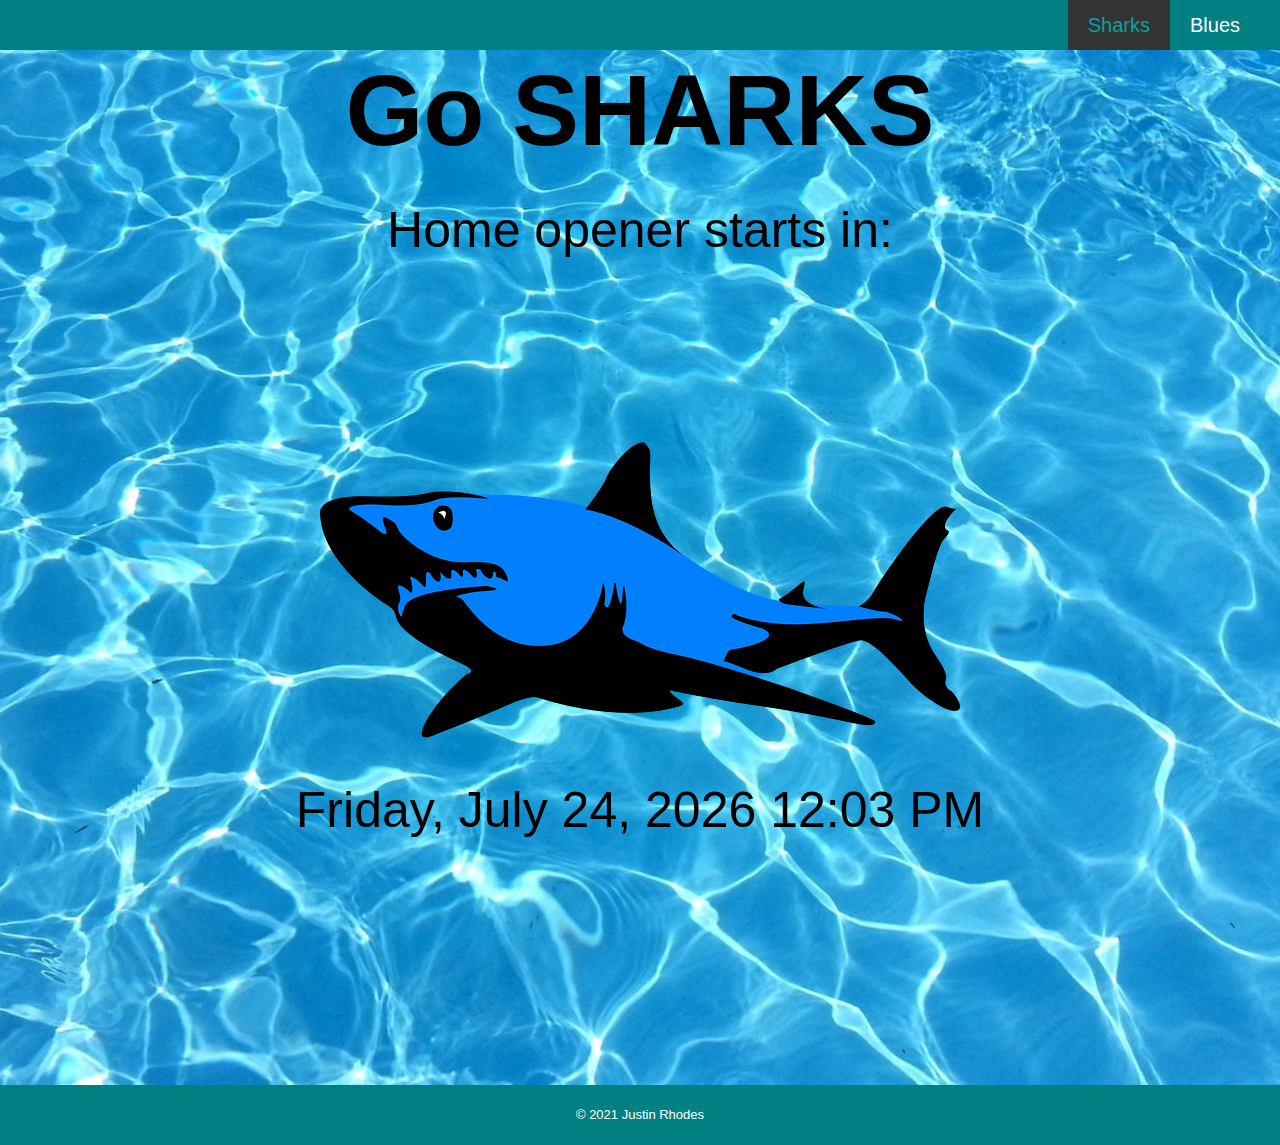
<file: index.html>
<!DOCTYPE html>
<html lang="en">
  <head>
    <meta charset="UTF-8" />
    <meta name="viewport" content="width=device-width, initial-scale=1.0" />
    <link rel="stylesheet" href="./CSS/styles.css" />
    <link
      rel="stylesheet"
      media="screen and (max-width: 812px)"
      href="./CSS/mobile.css"
    />
    <link
      rel="stylesheet"
      media="screen and (min-width: 813px, max-width: 1024px)"
      href="./CSS/landscape.css"
    />
    <title>StormMeansMe Home Page</title>
  </head>
  <body>
    <header>
      <nav id="navbar">
        <div class="container">
          <ul>
            <li><a class="current" href="index.html">Sharks</a></li>
            <li><a href="blues.html">Blues</a></li>
          </ul>
        </div>
      </nav>
    </header>

    <main class="full-bg-img">
      <section id="showcase">
        <div class="container">
          <div class="showcase-content">
            <h1 class="go-sharks">Go SHARKS</h1>
          </div>
          <p class="countdown">Home opener starts in:</p>
          <p id="countdown">
            <script src="./JavaScript/countdown.js"></script>
          </p>
          <div class="shark-img"></div>
          <div id="clockbox">
            <script src="./JavaScript/clock.js"></script>
          </div>
        </div>
      </section>
    </main>
    <footer id="footer">
      <p id="copyright">&copy; 2021 Justin Rhodes</p>
    </footer>
  </body>
</html>
</file>
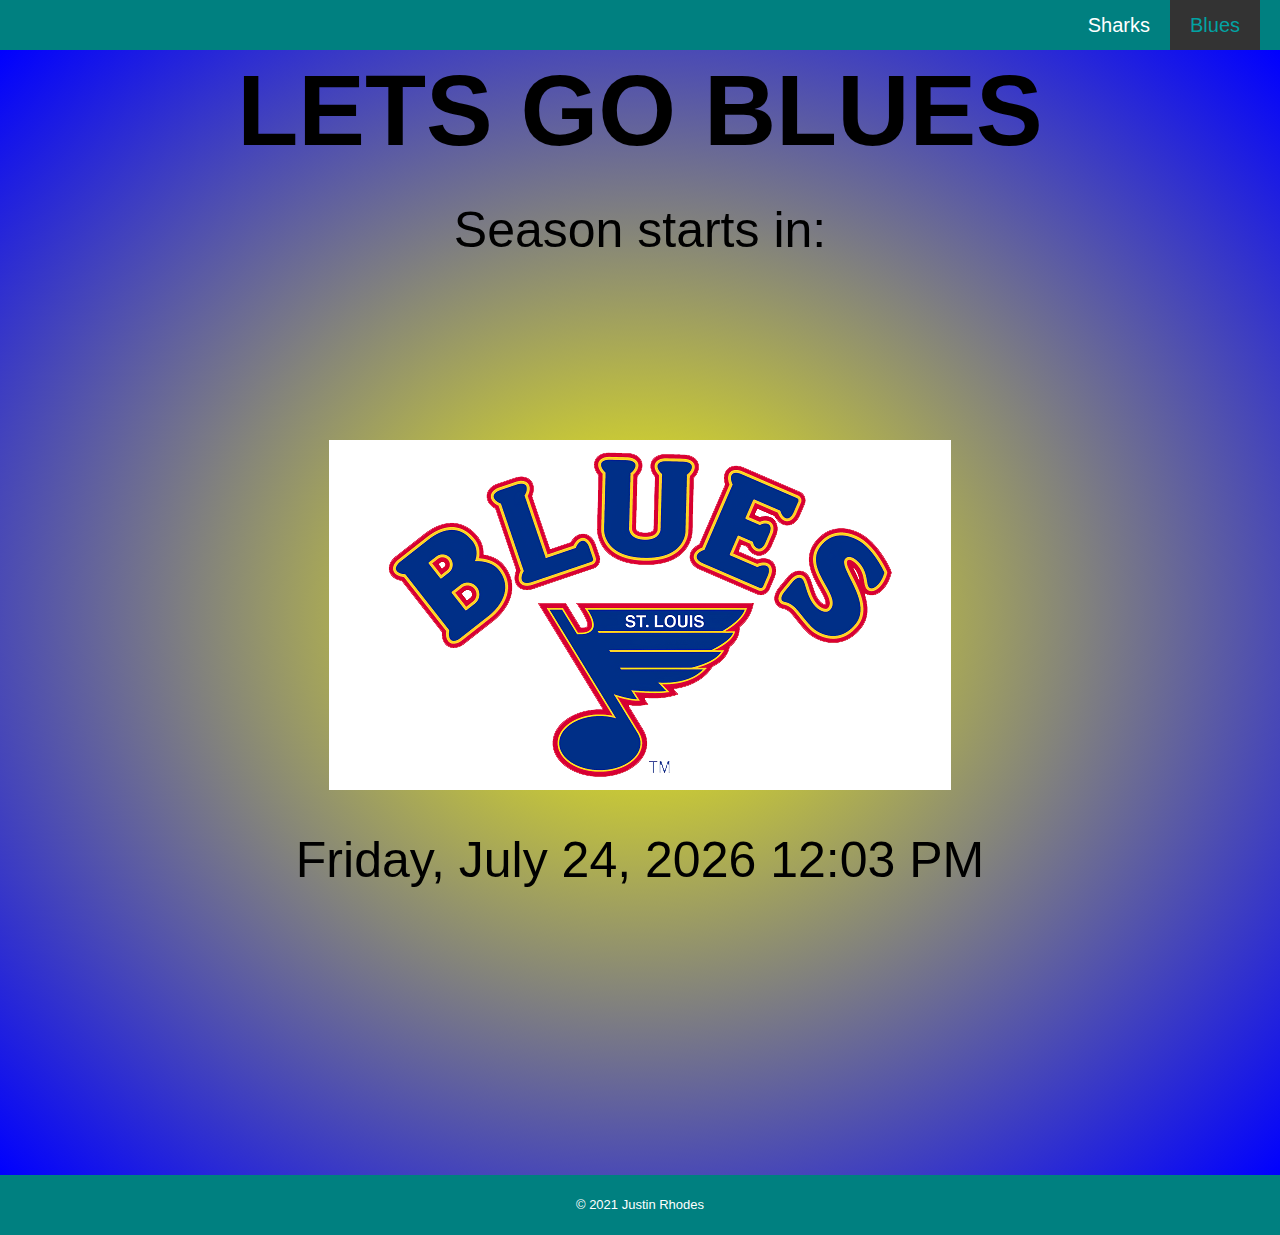
<file: blues.html>
<!DOCTYPE html>
<html lang="en">
  <head>
    <meta charset="UTF-8" />
    <meta http-equiv="X-UA-Compatible" content="IE=edge" />
    <meta name="viewport" content="width=device-width, initial-scale=1.0" />
    <link rel="stylesheet" href="./CSS/styles.css" />
    <link
      rel="stylesheet"
      media="screen and (max-width: 812px)"
      href="./CSS/mobile.css"
    />
    <link
      rel="stylesheet"
      media="screen and (min-width: 813px, max-width: 1024px)"
      href="./CSS/landscape.css"
    />
    <title>Blues Home Opener</title>
  </head>
  <body>
    <header>
      <nav id="navbar">
        <div class="container">
          <ul>
            <li><a href="index.html">Sharks</a></li>
            <li><a class="current" href="blues.html">Blues</a></li>
          </ul>
        </div>
      </nav>
    </header>

    <main class="blues-bg">
      <section id="showcase">
        <div class="container">
          <div class="showcase-content">
            <h1 class="go-blues">LETS GO BLUES</h1>
          </div>
          <p class="countdown">Season starts in:</p>
          <p id="countdown">
            <script src="./JavaScript/countdown.js"></script>
          </p>
          <div class="blues-img"></div>
          <div id="clockbox">
            <script src="./JavaScript/clock.js"></script>
          </div>
        </div>
      </section>
    </main>
    <footer id="footer">
      <p id="copyright">&copy; 2021 Justin Rhodes</p>
    </footer>
  </body>
</html>
</file>
<file: CSS/styles.css>
* {
  margin: 0;
  padding: 0;
  box-sizing: border-box;
}

html,
body {
  font-family: "Segoe UI", Tahoma, Geneva, Verdana, sans-serif;
  line-height: 2.5em;
  height: 100%;
}

a {
  text-decoration: none;
}

h1,
h2,
h3 {
  padding-bottom: 20px;
}

p {
  margin: 10px 0;
}

/* Utillity */
.container {
  margin: auto;
  max-width: 1350px;
  overflow: auto;
  padding: 0 20px;
}

.py-1 {
  padding: 10px 0;
}
.py-2 {
  padding: 20px 0;
}
.py-3 {
  padding: 30px 0;
}

/* Navbar */
#navbar {
  background: teal;
  color: #fff;
  overflow: auto;
}

#navbar a {
  color: #fff;
}

#navbar ul {
  float: right;
  list-style: none;
}

#navbar ul li {
  float: left;
}

#navbar ul li a {
  display: block;
  text-align: center;
  padding: 5px 20px;
  font-size: 20px;
}

#navbar ul li a:hover,
#navbar ul li a.current {
  background: #333;
  color: rgb(2, 163, 163);
}

/* Sharks Showcase */
#showcase {
  height: 600px;
}

.full-bg-img {
  background: url("../images/ocean.jpg") no-repeat center center/cover;
  height: 115%;
  z-index: -1;
}

.go-sharks {
  text-align: center;
  font-size: 100px;
  padding: 40px 0;
}

.countdown {
  text-align: center;
  font-size: 50px;
  padding: 30px 0;
}

#countdown {
  text-align: center;
  font-size: 125px;
  padding: 70px 0;
}

.shark-img {
  max-width: 100%;
  height: auto;
  background: url("../images/shark.png") no-repeat center;
  z-index: 1;
  padding: 150px 0;
}

#clockbox {
  text-align: center;
  font-size: 50px;
  padding: 20px 0 20px 0;
}

/* Blues Showcase */

#showcase {
  height: 600px;
}

.blues-bg {
  background: radial-gradient(yellow, blue);
  height: 125%;
  z-index: -1;
}

.go-blues {
  text-align: center;
  font-size: 100px;
  padding: 40px 0;
}

.countdown {
  text-align: center;
  font-size: 50px;
  padding: 30px 0;
}

#countdown {
  text-align: center;
  font-size: 125px;
  padding: 70px 0;
}

.blues-img {
  height: 350px;
  background: url("../images/blues-logo.png") no-repeat center;
  z-index: 1;
  padding: 20px;
}

#clockbox {
  text-align: center;
  font-size: 50px;
  padding: 50px 0 30px 0;
}

/* Footer */
#footer {
  background: teal;
  color: #fff;
  overflow: auto;
}

#footer p {
  text-align: center;
  font-size: 13px;
}
</file>
<file: CSS/mobile.css>
/* Smartphones */
@media (max-width: 812px) {
}

#navbar ul,
#navbar ul li {
  float: none;
}

#countdown {
  font-size: 5rem;
  line-height: 80px;
  padding: 35px 0;
}

#clockbox {
  line-height: 60px;
}

#footer {
  clear: both;
  position: relative;
}

/* Sharks */
.shark-img {
  display: none;
}

.go-sharks {
  font-size: 5rem;
  line-height: 80px;
}

.full-bg-img {
  background: url("../images/ocean.jpg") no-repeat center center/cover;
  height: 125%;
  z-index: -1;
}

/* Blues */
.blues-img {
  display: none;
}

.go-blues {
  font-size: 5rem;
  line-height: 80px;
  text-align: center;
}

.blues-bg {
  background: radial-gradient(yellow, blue);
  height: 125%;
  z-index: -1;
}
</file>
<file: CSS/landscape.css>
/* Landscape */
@media (min-width: 813px) and (max-width: 1024px) {
}

#navbar ul,
#navbar ul li {
  float: none;
}

#countdown {
  font-size: 5rem;
  line-height: 80px;
  padding: 35px 0;
}

#clockbox {
  line-height: 60px;
}

#footer {
  clear: both;
  position: relative;
}

/* Sharks */

.go-sharks {
  font-size: 5rem;
  line-height: 80px;
}

.full-bg-img {
  background: url("../images/ocean.jpg") no-repeat center center/cover;
  height: 300%;
  z-index: -1;
}

/* Blues */

.go-blues {
  font-size: 5rem;
  line-height: 80px;
  text-align: center;
}

.blues-bg {
  background: radial-gradient(yellow, blue);
  height: 320%;
  z-index: -1;
}
</file>
